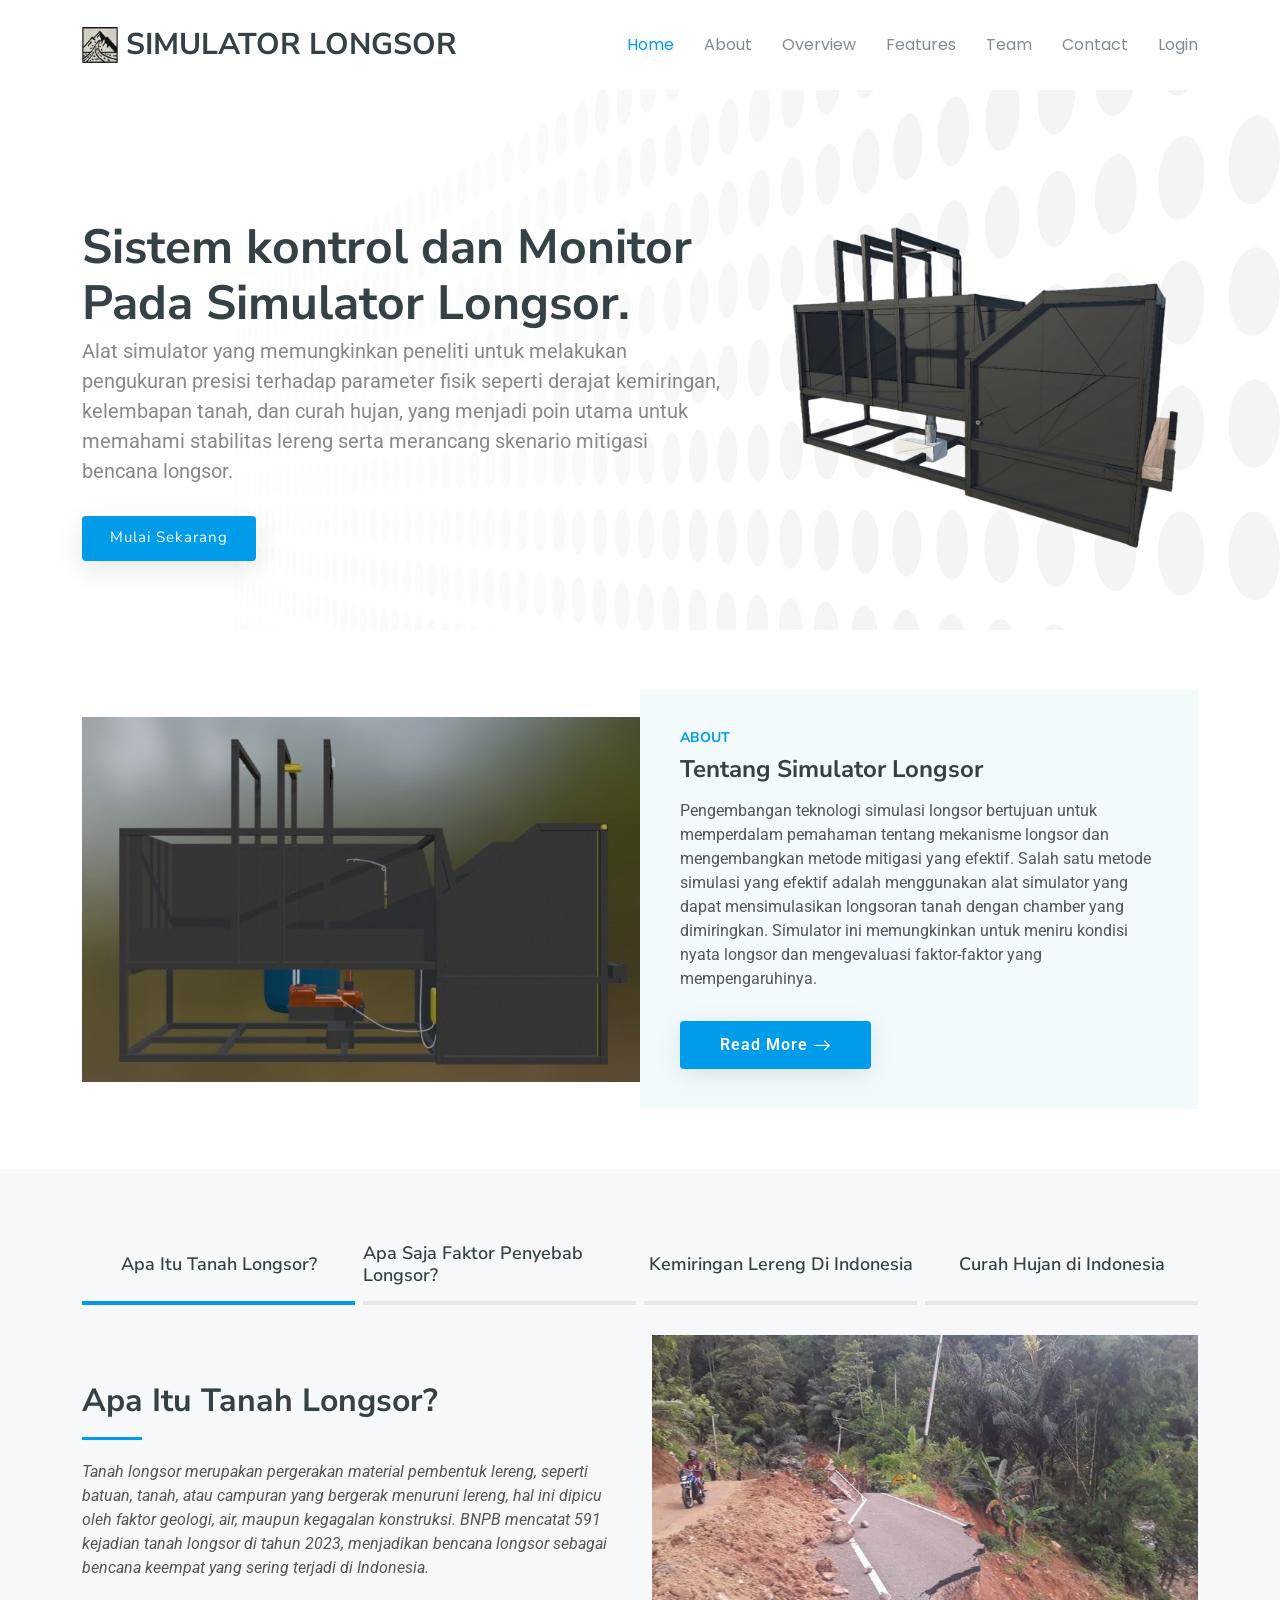
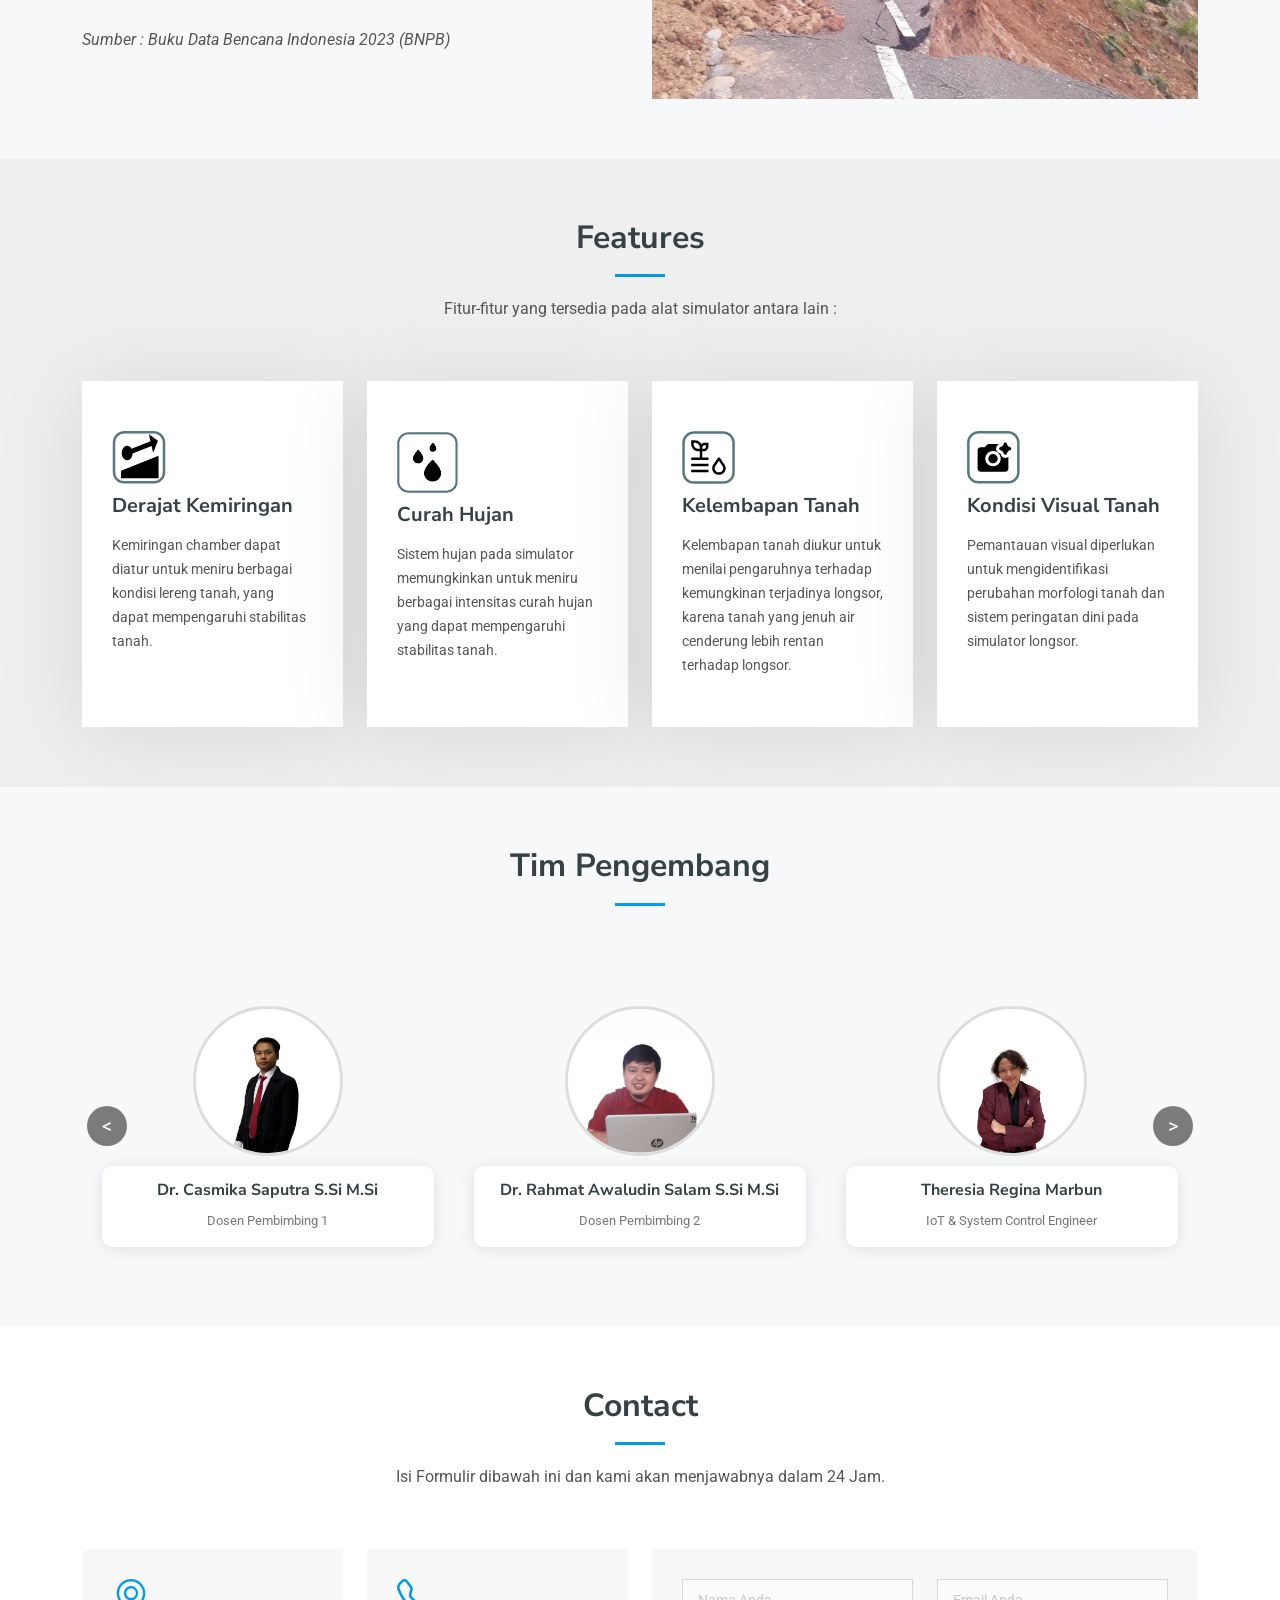
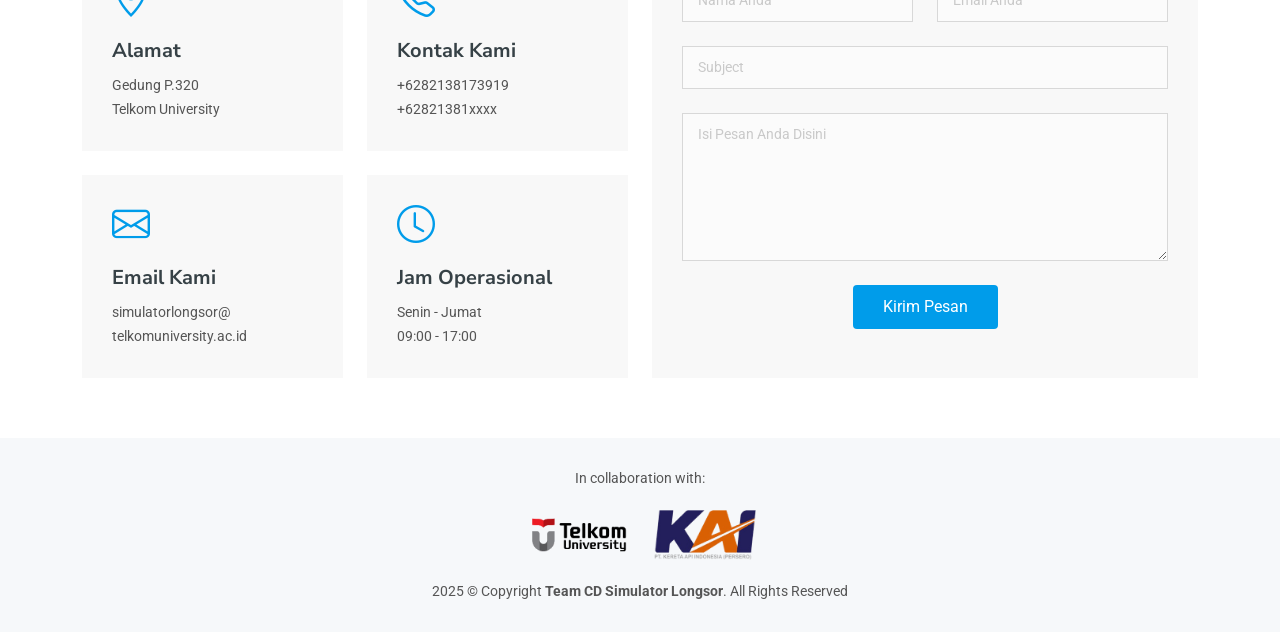
<file: index.html>
<!DOCTYPE html>
<html lang="en">

<head>
  <meta charset="utf-8">
  <meta content="width=device-width, initial-scale=1.0" name="viewport">
  <title>Simulator Longsor</title>
  <meta name="description" content="">
  <meta name="keywords" content="">

  <!-- Favicons -->
  <link href="assets/img/favicon.ico" rel="icon">
  <link href="assets/img/favicon/apple-touch-icon.png" rel="apple-touch-icon">

  <!-- Fonts -->
  <link href="https://fonts.googleapis.com" rel="preconnect">
  <link href="https://fonts.gstatic.com" rel="preconnect" crossorigin>
  <link href="https://fonts.googleapis.com/css2?family=Roboto:ital,wght@0,100;0,300;0,400;0,500;0,700;0,900;1,100;1,300;1,400;1,500;1,700;1,900&family=Poppins:ital,wght@0,100;0,200;0,300;0,400;0,500;0,600;0,700;0,800;0,900;1,100;1,200;1,300;1,400;1,500;1,600;1,700;1,800;1,900&family=Nunito+Sans:ital,wght@0,200;0,300;0,400;0,600;0,700;0,800;0,900;1,200;1,300;1,400;1,600;1,700;1,800;1,900&display=swap" rel="stylesheet">

  <!-- Vendor CSS Files -->
  <link href="assets/vendor/bootstrap/css/bootstrap.min.css" rel="stylesheet">
  <link href="assets/vendor/bootstrap-icons/bootstrap-icons.css" rel="stylesheet">
  <link href="assets/vendor/aos/aos.css" rel="stylesheet">
  <link href="assets/vendor/glightbox/css/glightbox.min.css" rel="stylesheet">
  <link href="assets/vendor/swiper/swiper-bundle.min.css" rel="stylesheet">

  <!-- Main CSS File -->
  <link href="assets/css/main.css" rel="stylesheet">

</head>

<body class="index-page">

  <header id="header" class="header d-flex align-items-center sticky-top">
    <div class="container position-relative d-flex align-items-center">

      <a href="index.html" class="logo d-flex align-items-center me-auto">
        <!-- Uncomment the line below if you also wish to use an image logo -->
        <img src="assets/img/logo.png" alt="logo">
        <h1 class="sitename">SIMULATOR LONGSOR</h1>
      </a>

      <nav id="navmenu" class="navmenu">
        <ul>
          <li><a href="#hero" class="active">Home</a></li>
          <li><a href="#about">About</a></li>
          <li><a href="#Overview">Overview</a></li>
          <li><a href="#Features">Features</a></li>
          <li><a href="#team">Team</a></li>
          <li><a href="#contact">Contact</a></li>
          <li><a href="login.html">Login</a></li>
        </ul>
        <i class="mobile-nav-toggle d-xl-none bi bi-list"></i>
      </nav>
    </div>
  </header>

  <main class="main">

    <!-- Hero Section -->
    <section id="hero" class="hero section">

      <div class="container">
        <div class="row gy-4">
          <div class="col-lg-7 order-2 order-lg-1 d-flex flex-column justify-content-center">
            <h1>Sistem kontrol dan Monitor <br> Pada Simulator Longsor.</h1>
            <p>
              Alat simulator yang memungkinkan peneliti untuk melakukan 
              pengukuran presisi terhadap parameter fisik seperti derajat kemiringan, kelembapan tanah, 
              dan curah hujan, yang menjadi poin utama untuk memahami stabilitas lereng serta 
              merancang skenario mitigasi bencana longsor.
            </p>
            <div class="d-flex">
              <a href="#about" class="btn-get-started">Mulai Sekarang</a>
            </div>
          </div>
          <div class="col-lg-5 order-1 order-lg-2 hero-img">
            <img src="assets/img/hero-img.png" class="img-fluid" alt="">
          </div>
        </div>
      </div>

    </section><!-- /Hero Section -->

    <!-- About Section -->
    <section id="about" class="about section">

      <div class="container" data-aos="fade-up">
        <div class="row gx-0">

          <div class="col-lg-6 d-flex align-items-center" data-aos="zoom-out" data-aos-delay="200">
            <img src="assets/img/about.jpg" class="img-fluid" alt="">
          </div>

          <div class="col-lg-6 d-flex flex-column justify-content-center" data-aos="fade-up" data-aos-delay="200">
            <div class="content">
              <h3>About</h3>
              <h2>Tentang Simulator Longsor</h2>
              <p>
                Pengembangan teknologi simulasi longsor bertujuan untuk memperdalam pemahaman tentang mekanisme longsor 
                dan mengembangkan metode mitigasi yang efektif. Salah satu metode simulasi yang efektif adalah menggunakan alat simulator 
                yang dapat mensimulasikan longsoran tanah dengan chamber yang dimiringkan. Simulator ini memungkinkan untuk meniru kondisi 
                nyata longsor dan mengevaluasi faktor-faktor yang mempengaruhinya.
              </p>
              <div class="text-center text-lg-start">
                <a href="#Overview" class="btn-read-more d-inline-flex align-items-center justify-content-center align-self-center">
                  <span>Read More</span>
                  <i class="bi bi-arrow-right"></i>
                </a>
              </div>
            </div>
          </div>

        </div>
      </div>

    </section><!-- /About Section -->

    <!-- Features Section -->
    <section id="Overview" class="features section light-background">

      <div class="container">

        <ul class="nav nav-tabs row  g-2 d-flex" data-aos="fade-up" data-aos-delay="100">

          <li class="nav-item col-3">
            <a class="nav-link active show" data-bs-toggle="tab" data-bs-target="#features-tab-1">
              <h4>Apa Itu Tanah Longsor?</h4>
            </a>
          </li><!-- End tab nav item -->

          <li class="nav-item col-3">
            <a class="nav-link" data-bs-toggle="tab" data-bs-target="#features-tab-2">
              <h4>Apa Saja Faktor Penyebab Longsor?</h4>
            </a><!-- End tab nav item -->

          </li>
          <li class="nav-item col-3">
            <a class="nav-link" data-bs-toggle="tab" data-bs-target="#features-tab-3">
              <h4>Kemiringan Lereng Di Indonesia</h4>
            </a>
          </li><!-- End tab nav item -->

          <li class="nav-item col-3">
            <a class="nav-link" data-bs-toggle="tab" data-bs-target="#features-tab-4">
              <h4>Curah Hujan di Indonesia</h4>
            </a>
          </li><!-- End tab nav item -->

        </ul>

        <div class="tab-content" data-aos="fade-up" data-aos-delay="200">

          <div class="tab-pane fade active show" id="features-tab-1">
            <div class="row">
              <div class="col-lg-6 order-2 order-lg-1 mt-3 mt-lg-0 d-flex flex-column justify-content-center">
                <h3>Apa Itu Tanah Longsor?</h3>
                <p class="fst-italic">
                  Tanah longsor merupakan pergerakan material pembentuk lereng, seperti batuan, tanah, atau campuran yang bergerak menuruni lereng, 
                  hal ini dipicu oleh faktor geologi, air, maupun kegagalan konstruksi. BNPB mencatat 591 kejadian tanah longsor di tahun 2023, 
                  menjadikan bencana longsor sebagai bencana keempat yang sering terjadi di Indonesia.
                  <br><br><br>
                  Sumber : Buku Data Bencana Indonesia 2023 (BNPB)
                </p>
              </div>
              <div class="col-lg-6 order-1 order-lg-2 text-center">
                <img src="assets/img/working-1.jpg" alt="" class="img-fluid">
              </div>
            </div>
          </div><!-- End tab content item -->

          <div class="tab-pane fade" id="features-tab-2">
            <div class="row">
              <div class="col-lg-6 order-2 order-lg-1 mt-3 mt-lg-0 d-flex flex-column justify-content-center">
                <h3>Faktor-Faktor Penyebab Tanah Longsor</h3>
                <p class="fst-italic">
                  Beberapa faktor pemicu terjadinya bencana tanah longsor adalah :
                </p>
                <ul>
                  <li><i class="bi bi-check2-all"></i> <span>Geologi (Topografi Curam)</span></li>
                  <li><i class="bi bi-check2-all"></i> <span>Curah Hujan Tinggi</span></li>
                  <li><i class="bi bi-check2-all"></i> <span>Kegagalan konstruksi</span></li>
                </ul>
              </div>
              <div class="col-lg-6 order-1 order-lg-2 text-center">
                <img src="assets/img/working-2.jpg" alt="" class="img-fluid">
              </div>
            </div>
          </div><!-- End tab content item -->

          <div class="tab-pane fade" id="features-tab-3">
            <div class="row">
              <div class="col-lg-6 order-2 order-lg-1 mt-3 mt-lg-0 d-flex flex-column justify-content-center">
                <h3>Kemiringan Lereng di Indonesia</h3>
                <p class="fst-italic">
                  Berdasarkan Badan Pusat Statistik (BPS) Indonesia, derajat kemiringan suatu 
                  wilayah dikategorikan menjadi empat bagian yaitu, 0° - 2° sebagai tanah datar, 2° - 15° 
                  sebagai wilayah landai, 15° - 40° sebagai wilayah miring, dan > 40° sebagai wilayah 
                  terjal. Posisi Indonesia yang berada di persimpangan tiga lempeng tektonik utama, 
                  menjadi penyebab ketinggian dan kontur wilayah bervariasi, serta meningkatkan risiko 
                  bencana alam, salah satunya tanah longsor
                  <br><br><br>
                  Sumber : Badan Pusat Statistika (BPS) Gianyar, 2019
                </p>
              </div>
              <div class="col-lg-6 order-1 order-lg-2 text-center">
                <img src="assets/img/working-3.png" alt="" class="img-fluid">
              </div>
            </div>
          </div><!-- End tab content item -->

          <div class="tab-pane fade" id="features-tab-4">
            <div class="row">
              <div class="col-lg-6 order-2 order-lg-1 mt-3 mt-lg-0 d-flex flex-column justify-content-center">
                <h3>Curah Hujan di Indonesia</h3>
                <p class="fst-italic">
                  Badan Meteorologi, Klimatologi, dan Geofisika (BMKG) 
                  mengategorikan intensitas curah hujan menjadi enam bagian dengan warna yang berbeda, 
                  yaitu warna abu-abu untuk 0 mm/hari sebagai kondisi berawan, warna hijau untuk 0.5 –
                  20 mm/hari sebagai hujan ringan, warna kuning untuk 20 – 50 mm/hari sebagai hujan 
                  sedang, warna oranye untuk 50 – 100 mm/hari sebagai hujan lebat, warna merah untuk 
                  100 – 150 mm/hari sebagai hujan sangat lebat, dan warna ungu untuk > 150 mm / hari 
                  sebagai hujan ekstrem
                  <br><br><br>
                  Sumber : Badan Meteorologi, Klimatologi, dan Geofisika (BMKG)
                </p>
              </div>
              <div class="col-lg-6 order-1 order-lg-2 text-center">
                <img src="assets/img/working-4.png" alt="" class="img-fluid">
              </div>
            </div>
          </div><!-- End tab content item -->

        </div>

      </div>

    </section><!-- /Features Section -->

    <!-- Services Section -->
    <section id="Features" class="services section feature-background">

      <!-- Section Title -->
      <div class="container section-title" data-aos="fade-up">
        <h2>Features</h2>
        <p>Fitur-fitur yang tersedia pada alat simulator antara lain :</p>
      </div><!-- End Section Title -->

      <div class="container">

        <div class="row gy-4">

          <div class="col-xl-3 col-md-6 d-flex" data-aos="fade-up" data-aos-delay="100">
            <div class="service-item position-relative">
              <div class="icon"><img src="assets/img/icon/kemiringan.svg" alt="icon"></div>
              <h4><a href="#" class="stretched-link">Derajat Kemiringan</a></h4>
              <p>Kemiringan chamber dapat diatur untuk meniru berbagai kondisi lereng tanah, yang dapat mempengaruhi stabilitas tanah.</p>
            </div>
          </div><!-- End Service Item -->

          <div class="col-xl-3 col-md-6 d-flex" data-aos="fade-up" data-aos-delay="200">
            <div class="service-item position-relative">
              <div class="icon"><img src="assets/img/icon/curah-hujan.png" alt="icon"></div>
              <h4><a href="#" class="stretched-link">Curah Hujan</a></h4>
              <p>Sistem hujan pada simulator memungkinkan untuk meniru berbagai intensitas curah hujan yang dapat mempengaruhi stabilitas tanah.</p>
            </div>
          </div><!-- End Service Item -->

          <div class="col-xl-3 col-md-6 d-flex" data-aos="fade-up" data-aos-delay="300">
            <div class="service-item position-relative">
              <div class="icon"><img src="assets/img/icon/kelembaban.svg" alt="icon"></div>
              <h4><a href="#" class="stretched-link">Kelembapan Tanah</a></h4>
              <p>Kelembapan tanah diukur untuk menilai pengaruhnya terhadap kemungkinan terjadinya longsor, karena tanah yang jenuh air cenderung lebih rentan terhadap longsor.</p>
            </div>
          </div><!-- End Service Item -->

          <div class="col-xl-3 col-md-6 d-flex" data-aos="fade-up" data-aos-delay="400">
            <div class="service-item position-relative">
              <div class="icon"><img src="assets/img/icon/visual.svg" alt="icon"></div>
              <h4><a href="#" class="stretched-link">Kondisi Visual Tanah</a></h4>
              <p>Pemantauan visual diperlukan untuk mengidentifikasi perubahan morfologi tanah dan sistem peringatan dini pada simulator longsor.</p>
            </div>
          </div><!-- End Service Item -->

        </div>

      </div>

    </section><!-- /Services Section -->

    <!-- Team Section -->
    <section id="team" class="team section light-background">
      <div class="container">
        <!-- Section Title -->
        <div class="section-title">
          <h2>Tim Pengembang</h2>
        </div>

        <div class="team-slider-container">
          <!-- Slider Wrapper -->
          <div class="team-slider">
            <!-- Team Members -->
            <div class="member">
              <div class="pic"><img src="assets/img/team/Pak Casmika.png" alt="Dr. Casmika Saputra"></div>
              <div class="member-info">
                <h4>Dr. Casmika Saputra S.Si M.Si</h4>
                <span>Dosen Pembimbing 1</span>
              </div>
            </div>
            <div class="member">
              <div class="pic"><img src="assets/img/team/Pak Rahmat.png" alt="Dr. Rahmat Awaludin Salam"></div>
              <div class="member-info">
                <h4>Dr. Rahmat Awaludin Salam S.Si M.Si</h4>
                <span>Dosen Pembimbing 2</span>
              </div>
            </div>
            <div class="member">
              <div class="pic"><img src="assets/img/team/Theresia.png" alt="Theresia Regina Marbun"></div>
              <div class="member-info">
                <h4>Theresia Regina Marbun</h4>
                <span>IoT & System Control Engineer</span>
              </div>
            </div>
            <div class="member">
              <div class="pic"><img src="assets/img/team/Farhan.png" alt="Muhammad Farhan Ramadhan Safrizal"></div>
              <div class="member-info">
                <h4>Muhammad Farhan Ramadhan Safrizal</h4>
                <span>IoT & System Control Engineer</span>
              </div>
            </div>
            <div class="member">
              <div class="pic"><img src="assets/img/team/Arsyad.png" alt="Arsyad Faturrahman"></div>
              <div class="member-info">
                <h4>Arsyad Faturrahman</h4>
                <span>Website & IoT Integration</span>
              </div>
            </div>
            <div class="member">
              <div class="pic"><img src="assets/img/team/Salim.png" alt="Salim Ammar Rasyid"></div>
              <div class="member-info">
                <h4>Salim Ammar Rasyid</h4>
                <span>Website & 3D Designer</span>
              </div>
            </div>
            <div class="member">
              <div class="pic"><img src="assets/img/team/Januario.png" alt="Januario Alexander Palullungan Pasau"></div>
              <div class="member-info">
                <h4>Januario Alexander Palullungan Pasau</h4>
                <span>Software Engineer & Image Processing</span>
              </div>
            </div>
          </div>

          <!-- Navigation Buttons -->
          <button class="slider-control prev" aria-label="Previous Slide">&lt;</button>
          <button class="slider-control next" aria-label="Next Slide">&gt;</button>
        </div>
      </div>
    </section><!-- /Team Section -->

    <!-- Contact Section -->
    <section id="contact" class="contact section">

      <!-- Section Title -->
      <div class="container section-title" data-aos="fade-up">
        <h2>Contact</h2>
        <p>Isi Formulir dibawah ini dan kami akan menjawabnya dalam 24 Jam.</p>
      </div><!-- End Section Title -->

      <div class="container" data-aos="fade-up" data-aos-delay="100">

        <div class="row gy-4">

          <div class="col-lg-6">

            <div class="row gy-4">
              <div class="col-md-6">
                <div class="info-item" data-aos="fade" data-aos-delay="200">
                  <i class="bi bi-geo-alt"></i>
                  <h3>Alamat</h3>
                  <p>Gedung P.320</p>
                  <p>Telkom University</p>
                </div>
              </div><!-- End Info Item -->

              <div class="col-md-6">
                <div class="info-item" data-aos="fade" data-aos-delay="300">
                  <i class="bi bi-telephone"></i>
                  <h3>Kontak Kami</h3>
                  <p>+6282138173919</p>
                  <p>+62821381xxxx</p>
                </div>
              </div><!-- End Info Item -->

              <div class="col-md-6">
                <div class="info-item" data-aos="fade" data-aos-delay="400">
                  <i class="bi bi-envelope"></i>
                  <h3>Email Kami</h3>
                  <p>simulatorlongsor@<br>telkomuniversity.ac.id</p>
                </div>
              </div><!-- End Info Item -->

              <div class="col-md-6">
                <div class="info-item" data-aos="fade" data-aos-delay="500">
                  <i class="bi bi-clock"></i>
                  <h3>Jam Operasional</h3>
                  <p>Senin - Jumat</p>
                  <p>09:00 - 17:00</p>
                </div>
              </div><!-- End Info Item -->

            </div>

          </div>

          <div class="col-lg-6">
            <form action="forms/contact.php" method="post" class="php-email-form" data-aos="fade-up" data-aos-delay="200">
              <div class="row gy-4">

                <div class="col-md-6">
                  <input type="text" name="name" class="form-control" placeholder="Nama Anda" required="">
                </div>

                <div class="col-md-6 ">
                  <input type="email" class="form-control" name="email" placeholder="Email Anda" required="">
                </div>

                <div class="col-12">
                  <input type="text" class="form-control" name="subject" placeholder="Subject" required="">
                </div>

                <div class="col-12">
                  <textarea class="form-control" name="message" rows="6" placeholder="Isi Pesan Anda Disini" required=""></textarea>
                </div>

                <div class="col-12 text-center">
                  <div class="loading">Loading</div>
                  <div class="error-message"></div>
                  <div class="sent-message">Your message has been sent. Thank you!</div>

                  <button type="submit">Kirim Pesan</button>
                </div>

              </div>
            </form>
          </div><!-- End Contact Form -->

        </div>

      </div>

    </section><!-- /Contact Section -->

  </main>

  <footer id="footer" class="footer light-background">
    <div class="copyright text-center">
      <div class="container d-flex flex-column justify-content-center align-items-center">
      <div class="d-flex flex-column align-items-center">
        <div class="text-center">
        <p>In collaboration with: <br><br></p>
        <div class="d-flex justify-content-center"></div>
          <img src="assets/img/partner1.png" alt="Partner 1" class="img-fluid mx-2" style="max-height: 50px;" >
          <img src="assets/img/partner2.png" alt="Partner 2" class="img-fluid mx-2" style="max-height: 50px;" >
        </div>
        </div>
        <div class="text-center">
        <br> 2025 © Copyright <strong><span>Team CD Simulator Longsor</span></strong>. All Rights Reserved
        </div>
      </div>
      </div>
    </div>
  </footer>

  <!-- Scroll Top -->
  <a href="#" id="scroll-top" class="scroll-top d-flex align-items-center justify-content-center"><i class="bi bi-arrow-up-short"></i></a>

  <!-- Preloader -->
  <div id="preloader"></div>

  <!-- Vendor JS Files -->
  <script src="assets/vendor/bootstrap/js/bootstrap.bundle.min.js"></script>
  <script src="assets/vendor/php-email-form/validate.js"></script>
  <script src="assets/vendor/aos/aos.js"></script>
  <script src="assets/vendor/glightbox/js/glightbox.min.js"></script>
  <script src="assets/vendor/imagesloaded/imagesloaded.pkgd.min.js"></script>
  <script src="assets/vendor/isotope-layout/isotope.pkgd.min.js"></script>
  <script src="assets/vendor/swiper/swiper-bundle.min.js"></script>

  <!-- Main JS File -->
  <script src="assets/js/main.js"></script>

</body>

</html>
</file>
<file: assets/css/main.css>
/* Fonts */
:root {
  --default-font: "Roboto",  system-ui, -apple-system, "Segoe UI", Roboto, "Helvetica Neue", Arial, "Noto Sans", "Liberation Sans", sans-serif, "Apple Color Emoji", "Segoe UI Emoji", "Segoe UI Symbol", "Noto Color Emoji";
  --heading-font: "Nunito Sans",  sans-serif;
  --nav-font: "Poppins",  sans-serif;
}

/* Global Colors - The following color variables are used throughout the website. Updating them here will change the color scheme of the entire website */
:root { 
  --background-color: #ffffff; /* Background color for the entire website, including individual sections */
  --default-color: #555555; /* Default color used for the majority of the text content across the entire website */
  --heading-color: #364146; /* Color for headings, subheadings and title throughout the website */
  --accent-color: #009cea; /* Accent color that represents your brand on the website. It's used for buttons, links, and other elements that need to stand out */
  --surface-color: #ffffff; /* The surface color is used as a background of boxed elements within sections, such as cards, icon boxes, or other elements that require a visual separation from the global background. */
  --contrast-color: #ffffff; /* Contrast color for text, ensuring readability against backgrounds of accent, heading, or default colors. */
}

/* Nav Menu Colors - The following color variables are used specifically for the navigation menu. They are separate from the global colors to allow for more customization options */
:root {
  --nav-color: #828c91;  /* The default color of the main navmenu links */
  --nav-hover-color: #009cea; /* Applied to main navmenu links when they are hovered over or active */
  --nav-mobile-background-color: #ffffff; /* Used as the background color for mobile navigation menu */
  --nav-dropdown-background-color: #ffffff; /* Used as the background color for dropdown items that appear when hovering over primary navigation items */
  --nav-dropdown-color: #555555; /* Used for navigation links of the dropdown items in the navigation menu. */
  --nav-dropdown-hover-color: #009cea; /* Similar to --nav-hover-color, this color is applied to dropdown navigation links when they are hovered over. */
}

/* Color Presets - These classes override global colors when applied to any section or element, providing reuse of the sam color scheme. */

.light-background {
  --background-color: #f6f8fa;
  --surface-color: #ffffff;
}

.feature-background {
  --background-color: #EFEFEF; /* Feature color for the website */
  --surface-color: #ffffff;
}

.dark-background {
  --background-color: #060606;
  --default-color: #ffffff;
  --heading-color: #ffffff;
  --surface-color: #252525;
  --contrast-color: #ffffff;
}

/* Smooth scroll */
:root {
  scroll-behavior: smooth;
}

/*--------------------------------------------------------------
# General Styling & Shared Classes
--------------------------------------------------------------*/
body {
  color: var(--default-color);
  background-color: var(--background-color);
  font-family: var(--default-font);
}

a {
  color: var(--accent-color);
  text-decoration: none;
  transition: 0.3s;
}

a:hover {
  color: color-mix(in srgb, var(--accent-color), transparent 25%);
  text-decoration: none;
}

h1,
h2,
h3,
h4,
h5,
h6 {
  color: var(--heading-color);
  font-family: var(--heading-font);
}

/* PHP Email Form Messages
------------------------------*/
.php-email-form .error-message {
  display: none;
  background: #df1529;
  color: #ffffff;
  text-align: left;
  padding: 15px;
  margin-bottom: 24px;
  font-weight: 600;
}

.php-email-form .sent-message {
  display: none;
  color: #ffffff;
  background: #059652;
  text-align: center;
  padding: 15px;
  margin-bottom: 24px;
  font-weight: 600;
}

.php-email-form .loading {
  display: none;
  background: var(--surface-color);
  text-align: center;
  padding: 15px;
  margin-bottom: 24px;
}

.php-email-form .loading:before {
  content: "";
  display: inline-block;
  border-radius: 50%;
  width: 24px;
  height: 24px;
  margin: 0 10px -6px 0;
  border: 3px solid var(--accent-color);
  border-top-color: var(--surface-color);
  animation: php-email-form-loading 1s linear infinite;
}

@keyframes php-email-form-loading {
  0% {
    transform: rotate(0deg);
  }

  100% {
    transform: rotate(360deg);
  }
}

/*--------------------------------------------------------------
# Global Header
--------------------------------------------------------------*/
.header {
  color: var(--default-color);
  background-color: var(--background-color);
  padding: 15px 0;
  transition: all 0.5s;
  z-index: 997;
}

.header .logo {
  line-height: 1;
}

.header .logo img {
  max-height: 36px;
  margin-right: 8px;
}

.header .logo h1 {
  font-size: 30px;
  margin: 0;
  font-weight: 700;
  color: var(--heading-color);
}

.header .header-social-links {
  padding-left: 15px;
}

.header .header-social-links a {
  color: color-mix(in srgb, var(--default-color), transparent 40%);
  padding-left: 6px;
  display: inline-block;
  transition: 0.3s;
  font-size: 16px;
}

.header .header-social-links a:hover {
  color: var(--accent-color);
}

.header .header-social-links a i {
  line-height: 0px;
}

@media (max-width: 1200px) {
  .header .logo {
    order: 1;
  }

  .header .header-social-links {
    order: 2;
  }

  .header .navmenu {
    order: 3;
  }
}

.scrolled .header {
  box-shadow: 0px 0 18px rgba(0, 0, 0, 0.1);
}

@media (max-width: 770px) {
  .header .logo h1 {
    display: none;
  }
}
/*--------------------------------------------------------------
# Navigation Menu
--------------------------------------------------------------*/
/* Navmenu - Desktop */
@media (min-width: 1200px) {
  .navmenu {
    padding: 0;
  }

  .navmenu ul {
    margin: 0;
    padding: 0;
    display: flex;
    list-style: none;
    align-items: center;
  }

  .navmenu li {
    position: relative;
  }

  .navmenu a,
  .navmenu a:focus {
    color: var(--nav-color);
    padding: 18px 15px;
    font-size: 16px;
    font-family: var(--nav-font);
    font-weight: 400;
    display: flex;
    align-items: center;
    justify-content: space-between;
    white-space: nowrap;
    transition: 0.3s;
  }

  .navmenu a i,
  .navmenu a:focus i {
    font-size: 12px;
    line-height: 0;
    margin-left: 5px;
    transition: 0.3s;
  }

  .navmenu li:last-child a {
    padding-right: 0;
  }

  .navmenu li:hover>a,
  .navmenu .active,
  .navmenu .active:focus {
    color: var(--nav-hover-color);
  }

  .navmenu .dropdown ul {
    margin: 0;
    padding: 10px 0;
    background: var(--nav-dropdown-background-color);
    display: block;
    position: absolute;
    visibility: hidden;
    left: 14px;
    top: 130%;
    opacity: 0;
    transition: 0.3s;
    border-radius: 4px;
    z-index: 99;
    box-shadow: 0px 0px 30px rgba(0, 0, 0, 0.1);
  }

  .navmenu .dropdown ul li {
    min-width: 200px;
  }

  .navmenu .dropdown ul a {
    padding: 10px 20px;
    font-size: 15px;
    text-transform: none;
    color: var(--nav-dropdown-color);
  }

  .navmenu .dropdown ul a i {
    font-size: 12px;
  }

  .navmenu .dropdown ul a:hover,
  .navmenu .dropdown ul .active:hover,
  .navmenu .dropdown ul li:hover>a {
    color: var(--nav-dropdown-hover-color);
  }

  .navmenu .dropdown:hover>ul {
    opacity: 1;
    top: 100%;
    visibility: visible;
  }

  .navmenu .dropdown .dropdown ul {
    top: 0;
    left: -90%;
    visibility: hidden;
  }

  .navmenu .dropdown .dropdown:hover>ul {
    opacity: 1;
    top: 0;
    left: -100%;
    visibility: visible;
  }
}

/* Navmenu - Mobile */
@media (max-width: 1199px) {
  .mobile-nav-toggle {
    color: var(--nav-color);
    font-size: 28px;
    line-height: 0;
    margin-right: 10px;
    cursor: pointer;
    transition: color 0.3s;
  }

  .navmenu {
    padding: 0;
    z-index: 9997;
  }

  .navmenu ul {
    display: none;
    list-style: none;
    position: absolute;
    inset: 60px 20px 20px 20px;
    padding: 10px 0;
    margin: 0;
    border-radius: 6px;
    background-color: var(--nav-mobile-background-color);
    overflow-y: auto;
    transition: 0.3s;
    z-index: 9998;
    box-shadow: 0px 0px 30px rgba(0, 0, 0, 0.1);
  }

  .navmenu a,
  .navmenu a:focus {
    color: var(--nav-dropdown-color);
    padding: 10px 20px;
    font-family: var(--nav-font);
    font-size: 17px;
    font-weight: 500;
    display: flex;
    align-items: center;
    justify-content: space-between;
    white-space: nowrap;
    transition: 0.3s;
  }

  .navmenu a i,
  .navmenu a:focus i {
    font-size: 12px;
    line-height: 0;
    margin-left: 5px;
    width: 30px;
    height: 30px;
    display: flex;
    align-items: center;
    justify-content: center;
    border-radius: 50%;
    transition: 0.3s;
    background-color: color-mix(in srgb, var(--accent-color), transparent 90%);
  }

  .navmenu a i:hover,
  .navmenu a:focus i:hover {
    background-color: var(--accent-color);
    color: var(--contrast-color);
  }

  .navmenu a:hover,
  .navmenu .active,
  .navmenu .active:focus {
    color: var(--nav-dropdown-hover-color);
  }

  .navmenu .active i,
  .navmenu .active:focus i {
    background-color: var(--accent-color);
    color: var(--contrast-color);
    transform: rotate(180deg);
  }

  .navmenu .dropdown ul {
    position: static;
    display: none;
    z-index: 99;
    padding: 10px 0;
    margin: 10px 20px;
    background-color: var(--nav-dropdown-background-color);
    border: 1px solid color-mix(in srgb, var(--default-color), transparent 90%);
    box-shadow: none;
    transition: all 0.5s ease-in-out;
  }

  .navmenu .dropdown ul ul {
    background-color: rgba(33, 37, 41, 0.1);
  }

  .navmenu .dropdown>.dropdown-active {
    display: block;
    background-color: rgba(33, 37, 41, 0.03);
  }

  .mobile-nav-active {
    overflow: hidden;
  }

  .mobile-nav-active .mobile-nav-toggle {
    color: #fff;
    position: absolute;
    font-size: 32px;
    top: 15px;
    right: 15px;
    margin-right: 0;
    z-index: 9999;
  }

  .mobile-nav-active .navmenu {
    position: fixed;
    overflow: hidden;
    inset: 0;
    background: rgba(33, 37, 41, 0.8);
    transition: 0.3s;
  }

  .mobile-nav-active .navmenu>ul {
    display: block;
  }
}

/*--------------------------------------------------------------
# Global Footer
--------------------------------------------------------------*/
.footer {
  color: var(--default-color);
  background-color: var(--background-color);
  font-size: 14px;
  position: relative;
}

.footer .footer-top {
  background-color: color-mix(in srgb, var(--background-color), white 5%);
  padding-top: 50px;
}

.footer .footer-about .logo {
  line-height: 1;
  margin-bottom: 25px;
}

.footer .footer-about .logo img {
  max-height: 40px;
  margin-right: 6px;
}

.footer .footer-about .logo span {
  color: var(--heading-color);
  font-family: var(--heading-font);
  font-size: 26px;
  font-weight: 700;
  letter-spacing: 1px;
}

.footer .footer-about p {
  font-size: 14px;
  font-family: var(--heading-font);
}

.footer h4 {
  font-size: 16px;
  font-weight: 600;
  position: relative;
  padding-bottom: 12px;
  margin-bottom: 15px;
}

.footer h4::after {
  content: "";
  position: absolute;
  display: block;
  width: 20px;
  height: 2px;
  background: var(--accent-color);
  bottom: 0;
  left: 0;
}

.footer .footer-links {
  margin-bottom: 30px;
}

.footer .footer-links ul {
  list-style: none;
  padding: 0;
  margin: 0;
}

.footer .footer-links ul i {
  padding-right: 2px;
  font-size: 12px;
  line-height: 0;
}

.footer .footer-links ul li {
  padding: 10px 0;
  display: flex;
  align-items: center;
}

.footer .footer-links ul li:first-child {
  padding-top: 0;
}

.footer .footer-links ul a {
  color: color-mix(in srgb, var(--default-color), transparent 30%);
  display: inline-block;
  line-height: 1;
}

.footer .footer-links ul a:hover {
  color: var(--accent-color);
}

.footer .footer-contact p {
  margin-bottom: 5px;
}

.footer .copyright {
  padding: 30px 0;
}

.footer .copyright p {
  margin-bottom: 0;
}

.footer .credits {
  margin-top: 5px;
  font-size: 13px;
}

.footer .social-links a {
  font-size: 18px;
  display: inline-block;
  background: color-mix(in srgb, var(--default-color), transparent 92%);
  color: var(--accent-color);
  line-height: 1;
  padding: 8px 0;
  margin-right: 4px;
  border-radius: 4px;
  text-align: center;
  width: 36px;
  height: 36px;
  transition: 0.3s;
}

.footer .social-links a:hover {
  color: var(--contrast-color);
  background: var(--accent-color);
  text-decoration: none;
}

/*--------------------------------------------------------------
# Preloader
--------------------------------------------------------------*/
#preloader {
  position: fixed;
  inset: 0;
  z-index: 999999;
  overflow: hidden;
  background: var(--background-color);
  transition: all 0.6s ease-out;
}

#preloader:before {
  content: "";
  position: fixed;
  top: calc(50% - 30px);
  left: calc(50% - 30px);
  border: 6px solid #ffffff;
  border-color: var(--accent-color) transparent var(--accent-color) transparent;
  border-radius: 50%;
  width: 60px;
  height: 60px;
  animation: animate-preloader 1.5s linear infinite;
}

@keyframes animate-preloader {
  0% {
    transform: rotate(0deg);
  }

  100% {
    transform: rotate(360deg);
  }
}

/*--------------------------------------------------------------
# Scroll Top Button
--------------------------------------------------------------*/
.scroll-top {
  position: fixed;
  visibility: hidden;
  opacity: 0;
  right: 15px;
  bottom: 15px;
  z-index: 99999;
  background-color: var(--accent-color);
  width: 40px;
  height: 40px;
  border-radius: 4px;
  transition: all 0.4s;
}

.scroll-top i {
  font-size: 24px;
  color: var(--contrast-color);
  line-height: 0;
}

.scroll-top:hover {
  background-color: color-mix(in srgb, var(--accent-color), transparent 20%);
  color: var(--contrast-color);
}

.scroll-top.active {
  visibility: visible;
  opacity: 1;
}

/*--------------------------------------------------------------
# Disable aos animation delay on mobile devices
--------------------------------------------------------------*/
@media screen and (max-width: 768px) {
  [data-aos-delay] {
    transition-delay: 0 !important;
  }
}

/*--------------------------------------------------------------
# Global Page Titles & Breadcrumbs
--------------------------------------------------------------*/
.page-title {
  color: var(--default-color);
  background-color: var(--background-color);
  padding: 20px 0;
  position: relative;
}

.page-title h1 {
  font-size: 28px;
  font-weight: 700;
  margin: 0;
}

.page-title .breadcrumbs ol {
  display: flex;
  flex-wrap: wrap;
  list-style: none;
  padding: 0 0 10px 0;
  margin: 0;
  font-size: 14px;
  font-weight: 400;
}

.page-title .breadcrumbs ol li+li {
  padding-left: 10px;
}

.page-title .breadcrumbs ol li+li::before {
  content: "/";
  display: inline-block;
  padding-right: 10px;
  color: color-mix(in srgb, var(--default-color), transparent 70%);
}

/*--------------------------------------------------------------
# Global Sections
--------------------------------------------------------------*/
section,
.section {
  color: var(--default-color);
  background-color: var(--background-color);
  padding: 60px 0;
  scroll-margin-top: 90px;
  overflow: clip;
}

@media (max-width: 1199px) {

  section,
  .section {
    scroll-margin-top: 66px;
  }
}

/*--------------------------------------------------------------
# Global Section Titles
--------------------------------------------------------------*/
.section-title {
  text-align: center;
  padding-bottom: 60px;
  position: relative;
}

.section-title h2 {
  font-size: 32px;
  font-weight: 700;
  margin-bottom: 20px;
  padding-bottom: 20px;
  position: relative;
}

.section-title h2:after {
  content: "";
  position: absolute;
  display: block;
  width: 50px;
  height: 3px;
  background: var(--accent-color);
  left: 0;
  right: 0;
  bottom: 0;
  margin: auto;
}

.section-title p {
  margin-bottom: 0;
}

/*--------------------------------------------------------------
# Hero Section
--------------------------------------------------------------*/
.hero {
  background: url(../img/hero-bg.png) right center no-repeat;
  width: 100%;
  min-height: 60vh;
  position: relative;
  padding: 120px 0 60px 0;
  display: flex;
  align-items: center;
}

.hero h1 {
  margin: 0;
  font-size: 48px;
  font-weight: 700;
  line-height: 56px;
}

.hero p {
  color: color-mix(in srgb, var(--default-color), transparent 30%);
  margin: 5px 0 30px 0;
  font-size: 20px;
  font-weight: 400;
}

.hero .btn-get-started {
  color: var(--contrast-color);
  background: var(--accent-color);
  font-family: var(--heading-font);
  font-weight: 400;
  font-size: 15px;
  letter-spacing: 1px;
  display: inline-block;
  padding: 10px 28px 12px 28px;
  border-radius: 4px;
  transition: 0.5s;
  box-shadow: 0 8px 28px rgba(0, 0, 0, 0.1);
}

.hero .btn-get-started:hover {
  color: var(--contrast-color);
  background: color-mix(in srgb, var(--accent-color), transparent 15%);
  box-shadow: 0 8px 28px rgba(0, 0, 0, 0.1);
}

.hero .btn-watch-video {
  font-size: 16px;
  transition: 0.5s;
  margin-left: 25px;
  color: var(--default-color);
  font-weight: 600;
}

.hero .btn-watch-video i {
  color: var(--accent-color);
  font-size: 32px;
  transition: 0.3s;
  line-height: 0;
  margin-right: 8px;
}

.hero .btn-watch-video:hover {
  color: var(--accent-color);
}

.hero .btn-watch-video:hover i {
  color: color-mix(in srgb, var(--accent-color), transparent 15%);
}

@media (max-width: 640px) {
  .hero h1 {
    font-size: 28px;
    line-height: 36px;
  }

  .hero p {
    font-size: 18px;
    line-height: 24px;
    margin-bottom: 30px;
  }

  .hero .btn-get-started,
  .hero .btn-watch-video {
    font-size: 13px;
  }
}

/*--------------------------------------------------------------
# About Section
--------------------------------------------------------------*/
.about .content {
  background-color: color-mix(in srgb, var(--accent-color), transparent 95%);
  padding: 40px;
}

.about .content h3 {
  font-size: 14px;
  font-weight: 700;
  color: var(--accent-color);
  text-transform: uppercase;
}

.about .content h2 {
  font-size: 24px;
  font-weight: 700;
}

.about .content p {
  margin: 15px 0 30px 0;
  line-height: 24px;
}

.about .content .btn-read-more {
  color: var(--contrast-color);
  background: var(--accent-color);
  line-height: 0;
  padding: 15px 40px;
  border-radius: 4px;
  transition: 0.5s;
  box-shadow: 0px 5px 25px rgba(0, 0, 0, 0.1);
}

.about .content .btn-read-more span {
  font-family: var(--default-font);
  font-weight: 600;
  font-size: 16px;
  letter-spacing: 1px;
}

.about .content .btn-read-more i {
  margin-left: 5px;
  font-size: 18px;
  transition: 0.3s;
}

.about .content .btn-read-more:hover i {
  transform: translateX(5px);
}

/*--------------------------------------------------------------
# Features Section
--------------------------------------------------------------*/
.features .nav-tabs {
  border: 0;
}

.features .nav-link {
  color: var(--heading-color);
  padding: 15px 0;
  transition: 0.3s;
  border-radius: 0;
  display: flex;
  align-items: center;
  justify-content: center;
  cursor: pointer;
  height: 100%;
  border: 0;
  border-bottom: 4px solid color-mix(in srgb, var(--default-color), transparent 90%);
}

.features .nav-link i {
  padding-right: 15px;
  font-size: 48px;
}

.features .nav-link h4 {
  font-size: 18px;
  font-weight: 600;
  margin: 0;
}

@media (max-width: 575px) {
  .features .nav-link h4 {
    font-size: 16px;
  }
}

.features .nav-link:hover {
  color: var(--accent-color);
  border-color: color-mix(in srgb, var(--default-color), transparent 80%);
}

.features .nav-link.active {
  background-color: var(--background-color);
  color: var(--accent-color);
  border-color: var(--accent-color);
}

.features .tab-content {
  margin-top: 30px;
}

.features .tab-pane h3 {
  color: var(--heading-color);
  font-weight: 700;
  font-size: 32px;
  position: relative;
  margin-bottom: 20px;
  padding-bottom: 20px;
}

.features .tab-pane h3:after {
  content: "";
  position: absolute;
  display: block;
  width: 60px;
  height: 3px;
  background: var(--accent-color);
  left: 0;
  bottom: 0;
}

.features .tab-pane ul {
  list-style: none;
  padding: 0;
}

.features .tab-pane ul li {
  padding-top: 10px;
}

.features .tab-pane ul i {
  font-size: 20px;
  padding-right: 4px;
  color: var(--accent-color);
}

.features .tab-pane p:last-child {
  margin-bottom: 0;
}

/*--------------------------------------------------------------
# Services Section
--------------------------------------------------------------*/
.services .service-item {
  background-color: var(--surface-color);
  box-shadow: 0px 5px 90px 0px rgba(0, 0, 0, 0.1);
  padding: 50px 30px;
  transition: all ease-in-out 0.4s;
  height: 100%;
}

.services .service-item .icon {
  margin-bottom: 10px;
}

.services .service-item .icon i {
  color: var(--accent-color);
  font-size: 36px;
  transition: 0.3s;
}

.services .service-item h4 {
  font-weight: 700;
  margin-bottom: 15px;
  font-size: 20px;
}

.services .service-item h4 a {
  color: var(--heading-color);
  transition: ease-in-out 0.3s;
}

.services .service-item p {
  line-height: 24px;
  font-size: 14px;
  margin-bottom: 0;
}

.services .service-item:hover {
  transform: translateY(-10px);
}

.services .service-item:hover h4 a {
  color: var(--accent-color);
}

/*--------------------------------------------------------------
# Team Section - Perbaikan CSS dengan Responsivitas
--------------------------------------------------------------*/
.team-slider-container {
  width: 100%;
  overflow-x: auto;
  position: relative;
}

.team-slider {
  display: flex;
  flex-wrap: nowrap;
  transition: transform 0.5s ease-in-out;
}

.team .member {
  flex: 0 0 33.33%; /* Menampilkan 3 anggota sekaligus */
  max-width: 33.33%;
  text-align: center;
  padding: 20px;
  box-sizing: border-box;
}

.team .pic img {
  width: 100%;
  max-width: 150px;
  height: auto;
  object-fit: cover;
  border-radius: 50%;
  border: 3px solid #ddd;
}

.team .member-info {
  background-color: #fff;
  color: #333;
  box-shadow: 0px 2px 15px rgba(0, 0, 0, 0.1);
  border-radius: 10px;
  padding: 15px;
  margin-top: 10px;
}

.team .member h4 {
  font-size: 16px;
  font-weight: bold;
}

.team .member span {
  font-size: 13px;
  color: #777;
}

/* Tombol Navigasi */
.slider-control {
  position: absolute;
  top: 50%;
  transform: translateY(-50%);
  z-index: 10;
  background: rgba(0, 0, 0, 0.5);
  color: #fff;
  border: none;
  border-radius: 50%;
  width: 40px;
  height: 40px;
  display: flex;
  align-items: center;
  justify-content: center;
  font-size: 20px;
  cursor: pointer;
  transition: background 0.3s;
}

.slider-control:hover {
  background: rgba(0, 0, 0, 0.8);
}

.slider-control.prev {
  left: 5px; /* Disesuaikan agar lebih responsif */
}

.slider-control.next {
  right: 5px;
}

/* Responsivitas */
@media (max-width: 768px) {
  .team .member {
    flex: 0 0 50%; /* Setiap anggota mengambil 50% lebar */
    max-width: 50%;
  }
}

@media (max-width: 576px) {
    .team .member {
      flex: 0 0 100%;
      max-width: 100%;
    }


  .slider-control {
    width: 35px;
    height: 35px;
    font-size: 18px;
  }
}

/*--------------------------------------------------------------
# Contact Section
--------------------------------------------------------------*/
.contact .info-item {
  background: color-mix(in srgb, var(--default-color), transparent 96%);
  padding: 30px;
}

.contact .info-item i {
  font-size: 38px;
  line-height: 0;
  color: var(--accent-color);
}

.contact .info-item h3 {
  font-size: 20px;
  font-weight: 700;
  margin: 20px 0 10px 0;
}

.contact .info-item p {
  padding: 0;
  line-height: 24px;
  font-size: 14px;
  margin-bottom: 0;
}

.contact .php-email-form {
  background: color-mix(in srgb, var(--default-color), transparent 96%);
  padding: 30px;
  height: 100%;
}

.contact .php-email-form input[type=text],
.contact .php-email-form input[type=email],
.contact .php-email-form textarea {
  font-size: 14px;
  padding: 10px 15px;
  box-shadow: none;
  border-radius: 0;
  color: var(--default-color);
  background-color: color-mix(in srgb, var(--background-color), transparent 50%);
  border-color: color-mix(in srgb, var(--default-color), transparent 80%);
}

.contact .php-email-form input[type=text]:focus,
.contact .php-email-form input[type=email]:focus,
.contact .php-email-form textarea:focus {
  border-color: var(--accent-color);
}

.contact .php-email-form input[type=text]::placeholder,
.contact .php-email-form input[type=email]::placeholder,
.contact .php-email-form textarea::placeholder {
  color: color-mix(in srgb, var(--default-color), transparent 70%);
}

.contact .php-email-form button[type=submit] {
  background: var(--accent-color);
  color: var(--contrast-color);
  border: 0;
  padding: 10px 30px;
  transition: 0.4s;
  border-radius: 4px;
}

.contact .php-email-form button[type=submit]:hover {
  background: color-mix(in srgb, var(--accent-color), transparent 20%);
}

/*--------------------------------------------------------------
# Portfolio Details Section
--------------------------------------------------------------*/
.portfolio-details .portfolio-details-slider img {
  width: 100%;
}

.portfolio-details .portfolio-details-slider .swiper-pagination {
  margin-top: 20px;
  position: relative;
}

.portfolio-details .portfolio-details-slider .swiper-pagination .swiper-pagination-bullet {
  width: 12px;
  height: 12px;
  background-color: color-mix(in srgb, var(--default-color), transparent 85%);
  opacity: 1;
}

.portfolio-details .portfolio-details-slider .swiper-pagination .swiper-pagination-bullet-active {
  background-color: var(--accent-color);
}

.portfolio-details .portfolio-info {
  background-color: var(--surface-color);
  padding: 30px;
  box-shadow: 0px 0 30px rgba(0, 0, 0, 0.1);
}

.portfolio-details .portfolio-info h3 {
  font-size: 22px;
  font-weight: 700;
  margin-bottom: 20px;
  padding-bottom: 20px;
  border-bottom: 1px solid color-mix(in srgb, var(--default-color), transparent 85%);
}

.portfolio-details .portfolio-info ul {
  list-style: none;
  padding: 0;
  font-size: 15px;
}

.portfolio-details .portfolio-info ul li+li {
  margin-top: 10px;
}

.portfolio-details .portfolio-description {
  padding-top: 30px;
}

.portfolio-details .portfolio-description h2 {
  font-size: 26px;
  font-weight: 700;
  margin-bottom: 20px;
}

.portfolio-details .portfolio-description p {
  padding: 0;
  color: color-mix(in srgb, var(--default-color), transparent 30%);
}

/*--------------------------------------------------------------
# Service Details Section
--------------------------------------------------------------*/
.service-details .service-box {
  background-color: var(--surface-color);
  padding: 20px;
  box-shadow: 0px 2px 20px rgba(0, 0, 0, 0.1);
}

.service-details .service-box+.service-box {
  margin-top: 30px;
}

.service-details .service-box h4 {
  font-size: 20px;
  font-weight: 700;
  border-bottom: 2px solid color-mix(in srgb, var(--default-color), transparent 92%);
  padding-bottom: 15px;
  margin-bottom: 15px;
}

.service-details .services-list {
  background-color: var(--surface-color);
}

.service-details .services-list a {
  color: color-mix(in srgb, var(--default-color), transparent 20%);
  background-color: color-mix(in srgb, var(--default-color), transparent 96%);
  display: flex;
  align-items: center;
  padding: 12px 15px;
  margin-top: 15px;
  transition: 0.3s;
}

.service-details .services-list a:first-child {
  margin-top: 0;
}

.service-details .services-list a i {
  font-size: 16px;
  margin-right: 8px;
  color: var(--accent-color);
}

.service-details .services-list a.active {
  color: var(--contrast-color);
  background-color: var(--accent-color);
}

.service-details .services-list a.active i {
  color: var(--contrast-color);
}

.service-details .services-list a:hover {
  background-color: color-mix(in srgb, var(--accent-color), transparent 95%);
  color: var(--accent-color);
}

.service-details .download-catalog a {
  color: var(--default-color);
  display: flex;
  align-items: center;
  padding: 10px 0;
  transition: 0.3s;
  border-top: 1px solid color-mix(in srgb, var(--default-color), transparent 90%);
}

.service-details .download-catalog a:first-child {
  border-top: 0;
  padding-top: 0;
}

.service-details .download-catalog a:last-child {
  padding-bottom: 0;
}

.service-details .download-catalog a i {
  font-size: 24px;
  margin-right: 8px;
  color: var(--accent-color);
}

.service-details .download-catalog a:hover {
  color: var(--accent-color);
}

.service-details .help-box {
  background-color: var(--accent-color);
  color: var(--contrast-color);
  margin-top: 30px;
  padding: 30px 15px;
}

.service-details .help-box .help-icon {
  font-size: 48px;
}

.service-details .help-box h4,
.service-details .help-box a {
  color: var(--contrast-color);
}

.service-details .services-img {
  margin-bottom: 20px;
}

.service-details h3 {
  font-size: 26px;
  font-weight: 700;
}

.service-details p {
  font-size: 15px;
}

.service-details ul {
  list-style: none;
  padding: 0;
  font-size: 15px;
}

.service-details ul li {
  padding: 5px 0;
  display: flex;
  align-items: center;
}

.service-details ul i {
  font-size: 20px;
  margin-right: 8px;
  color: var(--accent-color);
}
</file>
